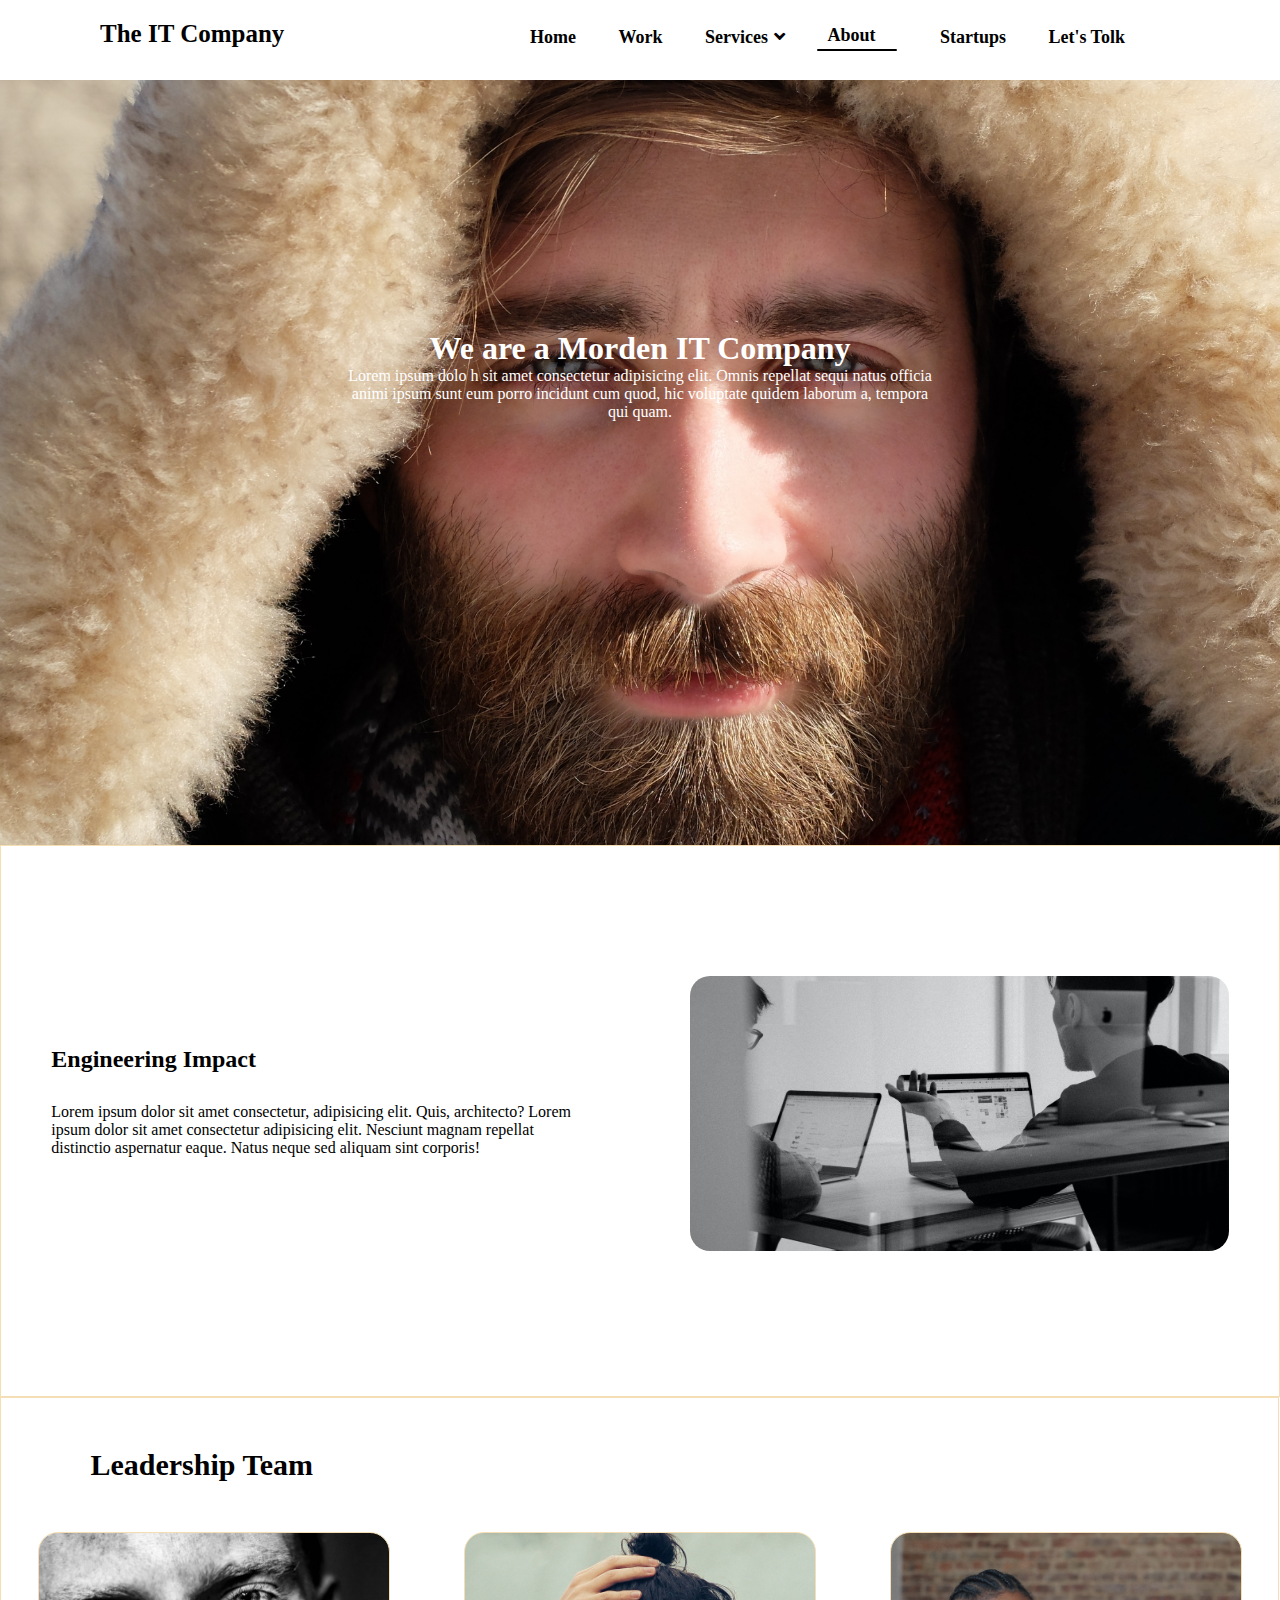
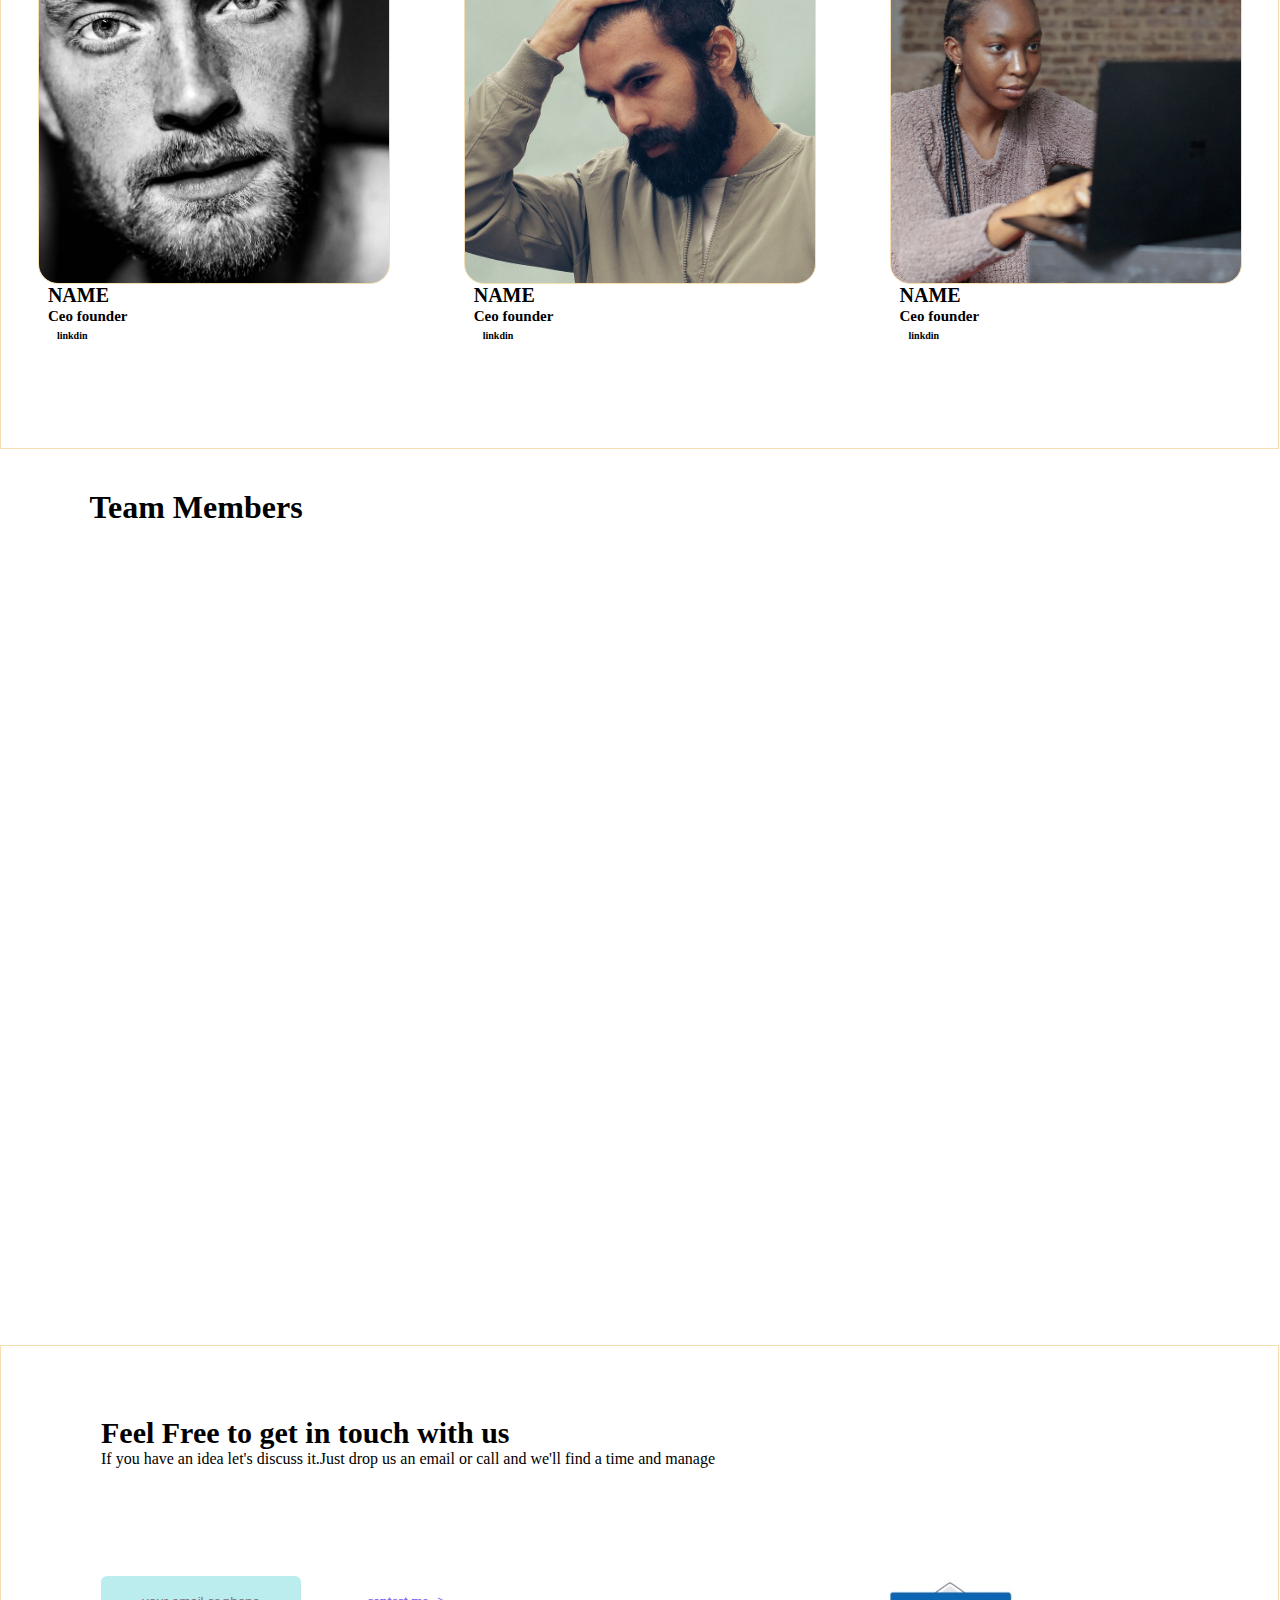
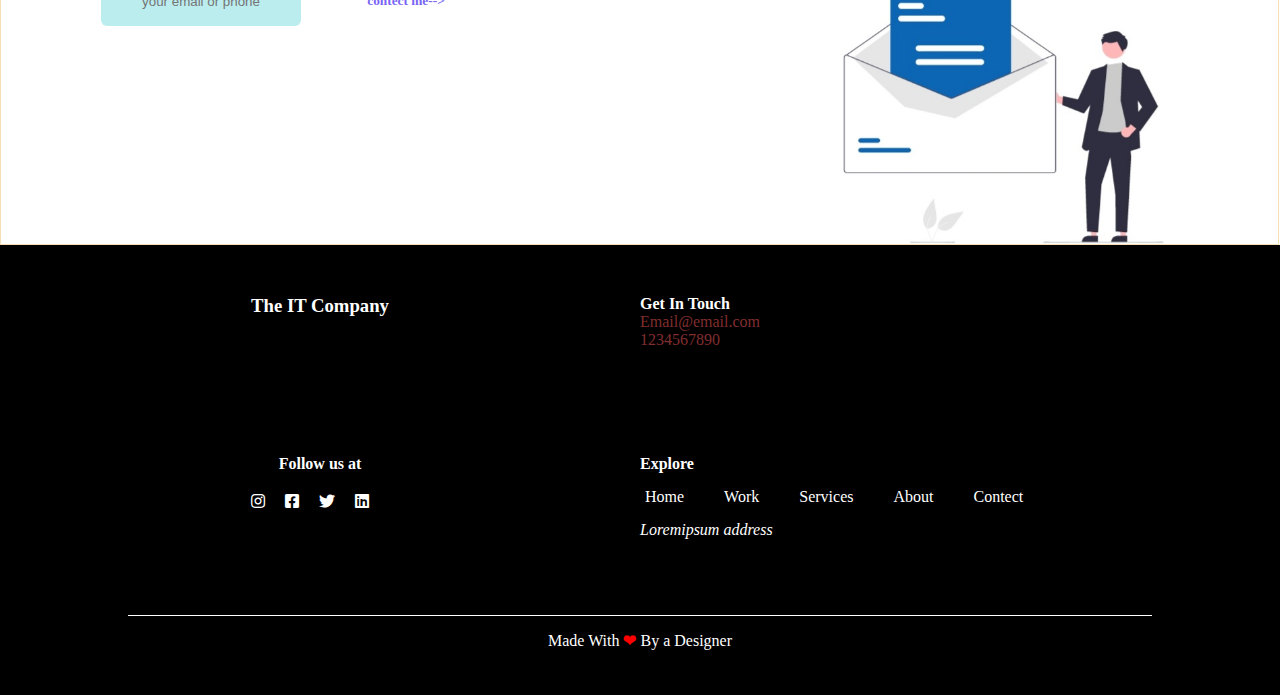
<file: index.html>
<!DOCTYPE html>
<html lang="en">

<head>
    <meta charset="UTF-8">
    <meta http-equiv="X-UA-Compatible" content="IE=edge">
    <meta name="viewport" content="width=device-width, initial-scale=1.0">
    <!-- <link rel="stylesheet" href="http://use.fontawesome.com/releases/v5.5.0/css/all.css"> -->
    <link rel="stylesheet" href="https://cdnjs.cloudflare.com/ajax/libs/font-awesome/5.8.2/css/all.min.css" crossorigin="anonymous" />
    <link rel="stylesheet" href="f1.css">
    <link rel="stylesheet" href="med.css">
    <link rel="stylesheet" href="media.css">
    
    <title>IT Company</title>
    <script src="https://code.jquery.com/jquery-3.6.0.min.js"></script>
    <script src="javas.js"></script>
   

</head>

<body>
    <nav>
        <label class="logo1">The IT Company</label>
        <ul>

            <li><a id="h" href="#">Home</a></li>
            <li><a id="h" href="#">Work</a></li>
            <li><a class="dropdown1" id="h" href="#">Services<i class="fas fa-angle-down"
                        style="margin-left: 6px;"></i></a></li>
            <li><a id="h" class="abou" href="#">About <div class="about"></div></a></li>
            <li><a id="h" href="#">Startups</a></li>
            <li><a id="h" href="#">Let's Tolk</a></li>

        </ul>
        <div class="bha">
            <div class="menu-toggle">
                <span></span>
                <span></span>


            </div>
        </div>
    </nav>
    <div class="dropdown" style="display: none;">
        <div class="up0">
            <ul class="dropdown1">
                <li><a href="#">
                        <div class="sty"><i class="fas fa-mobile-alt"></i></div>Mobile App Development
                    </a></li>
                <li><a href="#">
                        <div class="sty"><i class="fas fa-mobile-alt"></i></div></i>Web Development
                    </a></li>
                <li><a href="#">
                        <div class="sty"><i class="fas fa-mobile-alt"></i></div></i>Backend Developer
                    </a></li>
                <li><a href="#">
                        <div class="sty"><i class="fas fa-mobile-alt"></i></div></i>Embedded Systems
                    </a></li>
                <li><a href="#">
                        <div class="sty"><i class="fas fa-mobile-alt"></i></div></i>ML/AI
                    </a></li>
                <li><a href="#">
                        <div class="sty"><i class="fas fa-mobile-alt"></i></div></i>Video Streaming services
                    </a></li>

            </ul>
        </div>
        <div class="up">
            <ul>
                <li><a href="#">
                        <div class="sty"><i class="fas fa-mobile-alt"></i></div>Fintech
                    </a></li>
                <li><a href="#">
                        <div class="sty"><i class="fas fa-mobile-alt"></i></div></i>UI/UX developoment
                    </a></li>
                <li><a href="#">
                        <div class="sty"><i class="fas fa-mobile-alt"></i></div></i>Graphic Design
                    </a></li>
                <li><a href="#">
                        <div class="sty"><i class="fas fa-mobile-alt"></i></div></i>Cloud & Devops
                    </a></li>
                <li><a href="#">
                        <div class="sty"><i class="fas fa-mobile-alt"></i></div></i>SEO & SMO
                    </a></li>

            </ul>
        </div>

    </div>

    <div class="img">
        <div class="te">
            <h1 class="he1">We are a Morden IT Company</h1>

            <p class="he2">
                Lorem ipsum dolo h sit amet consectetur adipisicing elit. Omnis
                repellat sequi natus officia animi ipsum sunt eum porro incidunt
                cum quod, hic voluptate quidem laborum a, tempora qui quam.</p>

        </div>


    </div>

    <div class="main">
        <div class="box1">
            <h2>Engineering Impact</h2>Lorem ipsum dolor sit amet consectetur, adipisicing elit. Quis, architecto? Lorem
            ipsum dolor sit amet consectetur adipisicing elit. Nesciunt magnam repellat distinctio aspernatur eaque.
            Natus neque sed aliquam sint corporis!
        </div>
        <div class="box2"></div>
    </div>
    <div class="art">
        <p id="tata">Leadership Team</p>
        <article>


            <figcaption>
                <div class="img1"></div>
                <a id="a">NAME</a><br>
                <a id="b">Ceo founder</a><br>
                <a id="c"><i class="fab fa-linkedin"></i>linkdin</a>
            </figcaption>
            <figcaption>
                <div class="img2"></div>
                <a id="a">NAME</a><br>
                <a id="b">Ceo founder</a><br>
                <a id="c"><i class="fab fa-linkedin"></i>linkdin</a>
            </figcaption>
            <figcaption>
                <div class="img3"></div>
                <a id="a">NAME</a><br>
                <a id="b">Ceo founder</a><br>
                <a id="c"><i class="fab fa-linkedin"></i>linkdin</a>

            </figcaption>


        </article>
    </div>
    <div class="slider">
        <h1 class="members">Team Members</h1>
        <article>


            <figcaption>
                <div class="sl1"></div>

            </figcaption>
            <figcaption>
                <div class="sl2"></div>

            </figcaption>
            <figcaption>
                <div class="sl3"></div>

            </figcaption>


        </article>

    </div>
    <div class="hidden"></div>
    <div class="foot11">
        <div class="feel1">
            <div class="m1"><b>Feel Free to get in touch with us</b></div>
            <div class="m2">
                <p>If you have an idea let's discuss it.Just drop us an email or call and we'll find a time and
                    manage</p>
            </div>
        </div>
        <div class="feel2">
            <div id="s1"><input type="email" placeholder="your email or phone"></div>
            <button class="btn btn-1">contect me--></button>
        </div>

        <div class="feel3"></div>
    </div>


    <div class="footer">
        <div class="b1">

            <div class="foot1">
                <h3>The IT Company</h3>
            </div>
            <div class="foot2">
                <b>Get In Touch</b>
                <br>
                <a href="#">Email@email.com</a><br>
                <a href="#">1234567890</a>
            </div>
        </div>

        <div class="b2">
            <div class="foot3">
                <b>Follow us at</b>
                <div class="icon">
                    <p><i class="fab fa-instagram"></i></p>
                    <p><i class="fab fa-facebook-square"></i></p>
                    <p><i class="fab fa-twitter"></i></p>
                    <p><i class="fab fa-linkedin"></i></p>
                    <p></p>
                </div>
            </div>
            <div class="foot4">
                <b>Explore</b><br>
                <ol>
                    <li><a href="1#">Home</a></li>
                    <li><a href="1#">Work</a></li>
                    <li><a href="1#">Services</a></li>
                    <li><a href="1#">About</a></li>
                    <li><a href="1#">Contect</a></li>
                </ol>
                <address class="ad">Loremipsum address</address>

            </div>


        </div>
        <div class="line">

        </div>
        <div class="f">
            <p>Made With <a href=""> <b> &#10084;</b> </a> By a Designer </p>
        </div>

    </div>



</body>

</html>
</file>
<file: f1.css>
* {
  margin: 0;
  padding: 0;
  text-decoration: none;
  list-style: none;
}
body {
  font-family: cursive;
}
nav {
  height: 80px;
  width: 100%;
  background: #ffffff;
}
.logo1 {
  font-size: 25px;
  font-weight: bold;
  color: black;
  padding: 0 100px;
  position: relative;
  top: 20px;
  font-weight: bold;
}
nav ul {
  float: right;
  margin-right: 40px;
  justify-content: center;
  font-size: 10px;
  position: relative;
  right: 100px;
}
nav li {
  display: inline-block;
  margin: 0 15px;
  position: relative;
  top: 25px;

  font-weight: bold;
}
nav a {
  color: black;
  font-size: 18px;
  padding: 7px 10px;
  border-radius: 3px;
}
a.active,
a:hover {
  transition: 0.9s;
}
ul li a:hover {
  color: tomato;
  transition: 0.9s;
}
#h::after {
  content: "";
  display: block;
  position: relative;
  top: 0px;
  left: 50%;

  width: 0%;
  height: 2px;
  background-color: black;
  transition: width 0.5s;
}
#h:hover::after {
  width: 100%;
  transition: 250ms;
  -webkit-transform: translateX(-50%) scaleX(1);
  transform: translateX(-50%) scaleX(1);
  width: 100%;
  transition: width 0.5s;
}
#bha {
  cursor: pointer;
}

.menu-toggle {
  margin: 0;
  padding: 0;
  position: absolute;
  top: 4%;
  left: 55%;
  transform: translate(1%);
  cursor: pointer;
  visibility: hidden;
}
span {
  width: 35px;
  height: 5px;
  display: block;
  background-color: rgb(14, 13, 13);
  margin: 8px;
  cursor: pointer;
  transition: 0.3s all;
  border-radius: 30px;
}
.menu-toggle.active span:nth-child(1) {
  transform: rotate(45deg);
  position: absolute;
  top: 0px;
  left: 0px;
}
.menu-toggle.active span:nth-child(2) {
  transform: rotate(-45deg);
  position: absolute;
  top: 0px;
  left: 0px;
}
.img {
  background-image: url(p2/p6.jpg);
  height: 85vh;
  width: 100%;
  background-position: center;
  background-size: cover;
  display: flex;
}
.te {
  height: 200px;
  width: 600px;
  font-family: cursive;
  color: white;
  text-align: center;
  margin: 250px auto;
}
.main {
  height: 550px;
  width: 99.8%;
  display: flex;
  margin: 0 auto;
  border: 1px solid wheat;
  font-family: cursive;
}

.box1 {
  width: 45%;
  height: 50%;
  margin-top: 200px;
  margin-right: 50px;
  margin-left: 50px;
}
.box2 {
  width: 45%;
  height: 50%;
  background-image: url(p2/p2.jpg);
  background-position: center;
  background-size: cover;
  background-repeat: no-repeat;
  border-radius: 20px;
  margin-top: 130px;
  margin-right: 50px;
  margin-left: 50px;
}
.box1 h2 {
  margin-bottom: 30px;
}

.art {
  margin: 0;
  padding: 0;
  height: 650px;
  width: 99.8%;
  border: 1px solid wheat;
}
article {
  margin-top: 100px;
  box-sizing: border-box;
  display: flex;
  overflow: hidden;
  justify-content: space-around;
}
.img1 {
  height: 350px;
  width: 350px;
  border: 1px solid wheat;

  background-image: url(p2/p3.jpg);
  background-position: center center;
  background-size: cover;
  background-repeat: no-repeat;
  border-radius: 20px;
}
.img2 {
  height: 350px;
  width: 350px;
  border: 1px solid wheat;

  background-image: url(p2/p4.jpg);
  background-position: center center;
  background-size: cover;
  background-repeat: no-repeat;
  border-radius: 20px;
}
.img3 {
  height: 350px;
  width: 350px;
  border: 1px solid wheat;

  background-image: url(p2/p5.jpg);
  background-position: center center;
  background-size: cover;
  background-repeat: no-repeat;
  border-radius: 20px;
}
figcaption {
  margin-left: 0%;
}
figcaption i {
  visibility: hidden;
}

#tata {
  position: relative;
  top: 50px;

  color: black;
  font-size: 30px;
  font-weight: bold;
  margin-left: 7%;
}
#a {
  font-weight: bold;
  font-size: 20px;
  font-family: cursive;
  margin-left: 10px;
}
#b {
  font-weight: bold;
  font-size: 15px;
  font-family: cursive;
  margin-left: 10px;
}
#c {
  font-weight: bold;
  font-size: 10px;
  font-family: cursive;
  margin-left: 10px;
}
.slider {
  height: 95vh;
  width: 100%;
}
.members {
  margin-top: 40px;
  margin-left: 7%;
  margin-bottom: 30px;
}
.hidden {
  height: 1px;
  width: 100%;

  position: relative;
  top: -173px;
  visibility: hidden;

  background-color: #ffffff;
}
.slider article {
  width: 100%;
  height: 410px;

  display: flex;
  position: relative;
  top: -70px;
  justify-content: space-around;

  overflow-x: scroll;
  z-index: 1;
}
.sl1 {
  height: 350px;
  width: 800px;
  background-image: url(p2/p7.jpg);
  background-position: center center;
  background-size: cover;
  background-repeat: no-repeat;
  border-radius: 20px;
  margin-right: 100px;
  margin-left: 1530px;
}

.sl2 {
  height: 350px;
  width: 800px;
  background-image: url(p2/p10.jpg);
  background-position: center center;
  background-size: cover;
  background-repeat: no-repeat;
  border-radius: 20px;
  margin-right: 100px;
}
.sl3 {
  height: 350px;
  width: 800px;

  background-image: url(p2/p11.jpg);
  background-position: center center;
  background-size: cover;
  background-repeat: no-repeat;
  border-radius: 20px;
  margin-right: 100px;
}
.slider article figcaption {
  margin-left: 0%;
}
.foot11 {
  height: 500px;
  width: 99.9%;
  position: relative;
  border: 1px solid wheat;
  box-sizing: border-box;
}
.feel1 {
  height: 150px;
  width: 60%;

  position: relative;
  top: 70px;
  left: 100px;
}
.feel1 b {
  font-weight: bold;
  font-size: 30px;
  font-family: cursive;
}
.feel1 p {
  font-family: cursive;
}
.feel2 {
  height: 100px;
  width: 60%;

  display: flex;
  position: relative;
  top: 70px;
  left: 100px;
}
#s1 {
  height: 50px;
  width: 200px;

  position: relative;
  top: 10px;
}
#s1 input {
  height: 50px;
  width: 200px;
  border-radius: 6px;
  border: 0;
  outline: none;
  background-color: rgba(31, 195, 201, 0.3);
  text-align: center;
}
.btn {
  height: 50px;
  width: 190px;

  margin-left: 10px;
  background: none;
  border: none;
  color: #7864f4;
  font-weight: bold;
  position: relative;
  border-radius: 10px;
  overflow: hidden;
  top: 10px;
  font-family: cursive;
}
.btn:before {
  content: "";
  position: absolute;
  background: blue;
  top: 0;
  left: 0;
  width: 100%;
  height: 100%;
  z-index: -1;
  transition: all 0.5s;
}
.btn:hover {
  color: black;
  transition: all 0.5s;
  font-size: 15px;
}
.btn-1::before {
  border-radius: 0 0 50% 50%;
  height: 0;
}
.btn-1:hover:before {
  height: 100%;
  transition: 950ms;
}

.feel3 {
  height: 400px;
  width: 400px;
  background-image: url(p2/p20.jpg);
  background-repeat: no-repeat;
  background-size: cover;
  background-position: center;
  position: relative;
  top: -152px;
  margin-left: auto;
  margin-right: 100px;
}
.footer {
  height: 50vh;
  width: 100%;
  background-color: #000000;
  color: #ffffff;
}

.foot1 {
  height: 50%;
  width: 100%;
  text-align: center;
  margin-top: 50px;
}
.foot2 {
  height: 50%;
  width: 100%;
  margin-top: 50px;
}
.foot3 {
  height: 50%;
  width: 100%;
  margin-top: 30px;
  text-align: center;
}
.foot4 {
  height: 50%;
  width: 100%;
  margin-top: 30px;
  list-style-type: none;
}
.b1 {
  height: 40%;
  width: 100%;
  display: flex;
}
.b2 {
  height: 40%;
  width: 100%;

  display: flex;
}
ol {
  display: flex;
  list-style-type: none;
  margin-top: 15px;
  margin-bottom: 15px;
  margin-left: 5px;
}
ol li a {
  color: #ffffff;
  text-decoration: none;
  margin-right: 40px;
}
.foot2 a {
  color: rgb(128, 46, 46);
}
span {
  color: aliceblue;
  font-size: 34px;
}
.icon {
  display: flex;
  margin-top: 20px;
  justify-content: center;
}
.icon i {
  margin-right: 20px;
}

.line {
  height: 10px;

  width: 80%;
  border-bottom: 1px solid white;
  margin-left: 10%;
}
.line {
  height: 10px;

  width: 80%;
  border-bottom: 1px solid white;
  margin-left: 10%;
}
.f {
  text-align: center;
  margin-top: 15px;
}
.f b {
  color: red;
}
.f a {
  text-decoration: none;
}
.dropdown {
  height: 460px;
  width: 550px;
  background-color: whitesmoke;
  position: absolute;
  left: 50%;
  top: 90px;
  background-image: url(p2/p13.jpg);
  background-size: cover;
  background-position: center;
  background-repeat: no-repeat;
  display: flex;
  box-shadow: 0 1px 12px 0 rgb(128, 128, 128, 0.25);
  border-radius: 20px;
}
.dropdown::before {
  content: "";
  position: absolute;
  top: -3%;
  left: 10%;
  border: 10px solid;
  border-color: transparent transparent #f8f6f6 transparent;
}

.dropdown ul li {
  padding: 2px;
  margin-left: 30px;
  padding-left: 0px;
  list-style: none;

  transition: 0.5s all ease;
  border-top: 1px solid transparent;
}
.dropdown > ul > li {
  display: block;
  color: rgb(15, 9, 9);
}
.dropdown ul li:hover {
  transform: scale(1.05);
  /* box-shadow: 0 1px 12px 0 rgb(128,128,128,.25); */
}
.up {
  position: relative;
  margin-top: 50px;
}
.dropdown ul li a {
  text-decoration: none;
  font-weight: bold;
  color: black;
  font-family: cursive;
}
.sty {
  height: 40px;
  width: 40px;
  border-radius: 50%;
  background-color: rgba(167, 229, 245, 0.5);
  position: relative;
  margin-left: -55px;
  top: 30px;
}
.sty .fas {
  position: relative;
  top: 8px;
  left: 12px;
  font-size: 24px;
}
.up {
  position: relative;
  top: -50px;
  left: 100px;
}
.up0 {
  position: relative;

  left: 50px;
}
.about {
  position: relative;
  width: 80px;
  height: 2px;
  background-color: black;
  border-radius: 5px;
  top: 2.5px;
}
.abou {
  overflow: hidden;
}
</file>
<file: med.css>
/* @media (max-width:1024px){
    @media (min-width: 320px) and (max-width: 480px) { */

/* @media screen and (max-width:600px) { */
    @media (min-width: 481px) and (max-width: 768px) {
 
        body{
            width:100%;
            border: white;
        } 
        nav.icon1{
            display: block;
    
    
        }
        .logo1{
    
    
            font-size: 30px;
            position: relative;
            top: 50px;
            right:80px;
           
        }
        nav ul{
            position: fixed;
            width: 100%;
            height: 100vh;
            background: white;
            top: 100px;
            left: -150%;
            text-align: center;
            transition: all .5s;
            z-index: 1;
            overflow:hidden ;
           
           
        }
        nav li{
            display: block;
            margin: 40px 0;
            line-height: 30px;
        }
        nav a{
            font-size: 25px;
    
        }
        a.active,a:hover{
            border: none;
            color:black;
        }
        nav ul.show{
            left: 0;
        } 
      nav{
            height: 100px;
            width: 100%;
            border: none;
            background-color:#FFFFFF;
            position: fixed;
            z-index: 2;
            border: 1px solid red;
           }  
      
        .img{
            background-image: url(p2/p6.jpg);
            height: 85vh;
            width: 95%;
           margin: auto;
        }
        .te{ height: 200px;
            width: 400px ;
            margin:450px auto ;
    
        } 
        .main{
          height: 1100px;
          width: 100%;
           display: block;
           border: none;
           margin: auto;
           padding-top: 30px;
           
        }
        .box1{
            width: 90%;
            height: 300px;
            margin-top: 20px;
            font-size: 25px;
            margin: auto;
    
           
            
        } 
        .box2{
            width: 90%;
            height:650px;
             background-image: url(p2/p2.jpg);
            background-position: center;
            background-size: cover;
            background-repeat: no-repeat;
            border-radius: 20px;
           
            margin: auto;
            margin-top: 70px;
        }
        .art {
            margin: 0;
            padding: 0;
            height: 2000px;
            width:99.8%;
            border: none;
            border: 1px solid bisque;
        }
        article {
                    
            box-sizing:none; 
             display: block;
             margin: auto;
             margin-top: 130px;
        }
        .img1{
            height: 500px;
            width: 95%;
            position: relative;
            left: 0px;
            border: none;
            margin: auto;
           
        }
        .img2{
            height: 500px;
            width: 95%;
            position: relative;
            left: 0px;
            border: none;
            margin: auto;
        }
        .img3{
            height: 500px;
            width: 95%;
            position: relative;
            left: 0px;
            border: none;
            margin: auto;
        }
       
        figcaption i{
            visibility: visible;
            margin-right: 10px;
            color: blue;
            
            width: 20px;
        }  
       
    
        .hidden{
         visibility: hidden;
        }  
        #tata{
            position: relative;
           top: 60px;
           margin-left: 13%;
            
           color:black;
           font-size: 40px;
           font-weight: bold; 
        }
        #a{
    
            margin-left: 8%;
        }
        #b{
            font-weight: bold;
             font-size: 20px;
             margin-left: 8%;
        }
        
        #c{
            position: relative;
           top: -25px;
          left: 70%;
          font-size: 20px;
        }
        
        .slider{
            height: 650px;
            width: 100%;
        
        }
        .slider article{
            height: 440px;
            width: 100%;
            
            position: relative;
            top: -60px;    
           
        }
        .sl1{
            height: 400px;
            width: 500px;
           
        }
        .sl2{
            height: 400px;
            width: 500px;
        }
        .sl3{
            height: 400px;
            width: 500px;
        }
        .foot11{
            height: 900px;
             width: 99.8%;
            box-sizing: border-box;
            border: 1px solid bisque;
        }
        .feel1{
            height: 250px;
            width: 100%;
            position: relative;
            top: 10px;
            left: 0;
         }
         
         .m1{
            width: 300px;
            height: 100px;
            position: relative;
            left: 0px;
            top: 30px;
            color: blue;
            font-size: 30px;
            margin: auto;
        }
        .m1 b{
            font-size: 35px;
        }
        .m2{
            width: 80%;
            height: 200px;
            position: relative;
            top: 50px;
            left:0px;
            font-family: cursive;
            margin: auto;
        }
        .feel1 p{
            z-index: 1;
            font-size: 30px;
        }
        .feel3{
            height: 340px;
            width: 90%;
            position: relative;
            left: 5%;
            top: -70px;
        }
        .feel2{
            height: 100px;
            width: 100%;
           display: block;
            position: relative;
            top: 475px;
            left: 0;
        } 
        
        #s1{
            position: relative;
            left: 0;
              
               width: 94%;
               margin: auto;
        }
        
        #s1 input{
            height: 60px;
            width: 100%;
            border-radius: 6px;
            border: 0;
            outline: none;
            background-color: rgba(145, 148, 148, 0.3);
            text-align: center;
            font-size: 20px;
            margin: auto;
    
        }
        .btn{
            height: 60px;
            width: 94%;
           position: relative;
           left: 0PX;
           text-align: center;
           top: 30px;
          padding-top: px;
          color: black;
          font-size: 22px;
          background-color: blue;
          border-radius: 5px;
          margin-left: 3%;
        }
        .btn:hover{
            font-size: 22px;
            
        }
        .footer{
            height: 700px;
            width:100%;
        }
        .foot1{
            height: 150px;
            width: 100%;
            text-align: left;
            position: relative;
            top: 40px;
            left: 20px;
            font-size: 25px;
        }
         .foot2{
            height: 150px;
            width: 100%;
            position: relative;
            top: -90px;
            margin-left: 20px;
            font-size: 30px;
         }
          .foot3{
            height: 150px;
            width: 100%;
            position: relative;
            top: -10px;
            margin-left: 20px;
            font-size: 30px;
            text-align: left;
          }
        
         .foot4{
            height: 150px;
            width:100%;
            position: relative;
            top: -80px;
            margin-left: 20px;
            font-size: 30px;
            text-align: left;
            overflow:hidden ;
           list-style-type: none;
        }
        
        .b1{
            display:block;
            overflow: hidden;
            
        }
    
        .b2{
                                    
            display:block;
            overflow: hidden;
        }  
        ol{
                                   
            margin-left: 3px;
            font-size: 16px;   
        }
        .icon{
            margin-top: 20px;
            justify-content: left;
            
         } 
         .bha{
            visibility: visible;
        }
        .menu-toggle{
            position: absolute;
            top: 9%;
            left: 80%;
            display: block;
            margin-top: 40px;
            z-index: 1;
            visibility: visible;
        } 
        span{
            width: 30px ;
            height: 5px;
            display: block;
            background-color:black;
            margin: 8px;
            cursor: pointer;
            transition: .3s all;
            border-radius: 30px;
        } 
        address{
            font-size: 20px;
        }
        .dropdown{
            display: none;
        }
        .about{
            display: none;
        }
         .dropdown {
            height: 0px;
            width: 0px;
            display: none;
           
        }
        .up0{
            display: none;
        }
        .up{
            display: none;
        }
        #h i{
            display: none;
        }
    }
</file>
<file: media.css>
/* @media screen and (max-width:600px) { */
@media (min-width: 320px) and (max-width: 480px) {
  body {
    width: 100%;
    border: white;
  }
  nav.icon1 {
    display: block;
  }
  .logo1 {
    font-size: 20px;
    position: relative;
    top: 20px;
    right: 85px;
  }
  nav ul {
    position: fixed;
    width: 100%;
    height: 100vh;
    background: white;
    top: 80px;
    left: -150%;
    text-align: center;
    transition: all 0.5s;
    z-index: 1;
    overflow: hidden;
  }
  nav li {
    display: block;
    margin: 0px 0;
    line-height: 30px;
  }
  nav a {
    font-size: 15px;
  }
  a.active,
  a:hover {
    border: none;
    color: black;
  }
  nav ul.show {
    left: 0;
  }
  nav {
    height: 80px;
    width: 100%;
    border: none;
    background-color: #ffffff;
    position: fixed;
    z-index: 2;
  }

  .img {
    background-image: url(p2/p6.jpg);
    height: 400px;
    width: 95%;
    margin: auto;
    background-size: cover;
    background-repeat: no-repeat;
    background-position: center;
  }
  .te {
    height: 140px;
    width: 80%;
    margin: 250px auto;
  }
  .he1{
    font-size: 18px;

  }
  .he2{
    font-size: 12px;

  }
  .main {
    height: 740px;
    width: 100%;
    display: block;
    border: none;
    margin: auto;
    padding-top: 30px;
  }
  .box1 {
    width: 90%;
    height: 250px;
    margin-top: 20px;
    font-size: 17px;
    margin: auto;
    border: 1px solixd red;
  }
  .box2 {
    width: 90%;
    height: 400px;
    background-image: url(p2/p2.jpg);
    background-position: center;
    background-size: cover;
    background-repeat: no-repeat;
    border-radius: 20px;

    margin: auto;
    margin-top: 10px;
  }
  .art {
    margin: 0;
    padding: 0;
    height: 1250px;
    width: 99.8%;
    border: none;
    border: 1px solid bisque;
  }
  article {
    box-sizing: none;
    display: block;
    margin: auto;
    margin-top: 90px;
  }
  .img1 {
    height: 300px;
    width: 95%;
    position: relative;
    left: 0px;
    border: none;
    margin: auto;
   
  }
  .img2 {
    height: 300px;
    width: 95%;
    position: relative;
    left: 0px;
    border: none;
    margin: auto;
  }
  .img3 {
    height: 300px;
    width: 95%;
    position: relative;
    left: 0px;
    border: none;
    margin: auto;
  }

  figcaption i {
    visibility: visible;
    margin-right: 10px;
    color: blue;

    width: 20px;
  }

  .hidden {
    visibility: hidden;
  }
  #tata {
    position: relative;
    top: 40px;
    margin-left: 20%;

    color: black;
    font-size: 23px;
    font-weight: bold;
  }
  #a {
    margin-left: 8%;
    font-size: 14px;
  }
  #b {
    font-weight: bold;
    font-size: 15px;
    margin-left: 8%;
  }

  #c {
    position: relative;
    top: -25px;
    left: 70%;
    font-size: 15px;
  }

  .slider {
    height: 380px;
    width: 100%;
  }
  .slider article {
    height: 300px;
    width: 100%;

    position: relative;
    top: -60px;
  }
  .members {
    font-size: 23px;
    text-align: center;
    align-self: center;
    margin: auto;
    margin-top: 25px;
  }
  .sl1 {
    height: 250px;
    width: 400px;
    margin-left: 1250px;
  }
  .sl2 {
    height: 250px;
    width: 400px;
  }
  .sl3 {
    height: 250px;
    width: 400px;
  }
  .foot11 {
    height: 590px;
    width: 99.8%;
    box-sizing: border-box;
    border: 1px solid bisque;
  }
  .feel1 {
    height: 220px;
    width: 100%;
    position: relative;
    top: 10px;
    left: 0;
  }

  .m1 {
    width: 50%;
    height: 100px;
    position: relative;
    left: 0px;
    top: 30px;
    color: blue;
    margin: auto;
  }
  .m1 b {
    font-size: 20px;
  }
  .m2 {
    width: 80%;
    height: 200px;
    position: relative;
    top: 10px;
    left: 0px;
    font-family: cursive;
    margin: auto;
  }
  .feel1 p {
    z-index: 1;
    font-size: 18px;
  }
  .feel3 {
    height: 200px;
    width: 90%;
    position: relative;
    left: 5%;
    top: -120px;
    background-size: cover;
  }
  .feel2 {
    height: 100px;
    width: 100%;
    display: block;
    position: relative;
    top: 390px;
    left: 0;
  }

  #s1 {
    position: relative;
    left: 0;
    top: -150px;
    width: 94%;
    margin: auto;
  }

  #s1 input {
    height: 45px;
    width: 100%;
    border-radius: 6px;
    border: 0;
    outline: none;
    background-color: rgba(145, 148, 148, 0.3);
    text-align: center;
    font-size: 14px;
    margin: auto;
  }
  .btn {
    height: 45px;
    width: 94%;
    position: relative;
    left: 0px;
    text-align: center;
    top: -145px;
    color:white;
    font-size: 15px;
    background-color: blue;
    border-radius: 5px;
    margin-left: 3%;
  }
  .btn:hover {
    font-size: 18px;
  }
  .footer {
    height: 480px;
    width: 100%;
  }
  .b1 {
    height: 200px;
    width: 98%;
  }
  .foot1 {
    height: 100px;
    width: 95%;
    text-align: left;
    position: relative;
    top: 20px;
    left: 20px;
    font-size: 17px;
  }
  .foot2 {
    height: 100px;
    width: 95%;
    position: relative;
    top: -80px;
    margin-left: 20px;
    font-size: 15px;
  }
  .foot3 {
    height: 80px;
    width: 95%;
    position: relative;
    top: -20px;
    margin-left: 20px;
    font-size: 15px;
    text-align: left;
  }

  .foot4 {
    height: 150px;
    width: 100%;
    position: relative;
    top: -50px;
    margin-left: 20px;
    font-size: 15px;
    text-align: left;
    overflow: hidden;
    list-style-type: none;
  }

  .b1 {
    display: block;
    overflow: hidden;
  }

  .b2 {
    display: block;
    overflow: hidden;
  }
  .foot4 ol li a {
    margin-left: 1px;
    font-size: 13px;
    margin-right: 15px;
  }
  .ad {
    font-size: 13px;
  }
  .line {
    position: relative;
    top: 10px;
  }
  .f {
    position: relative;
    top: 10px;
    font-size: 14px;
  }
  .icon {
    margin-top: 0px;
    justify-content: left;
  }
  .bha {
    visibility: visible;
  }
  .menu-toggle {
    position: absolute;
    top: -18px;
    left: 80%;
    display: block;
    margin-top: 40px;
    z-index: 1;
    visibility: visible;
  }
  span {
    width: 26px;
    height: 4px;
    display: block;
    background-color: black;
    margin: 7px;
    cursor: pointer;
    transition: 0.3s all;
    border-radius: 30px;
  }

  .dropdown {
    display: none;
  }
  .about {
    display: none;
  }
  .dropdown {
    height: 0px;
    width: 0px;
    display: none;
  }
  .up0 {
    display: none;
  }
  .up {
    display: none;
  }
  #h i {
    display: none;
  }
  .dropdown::before {
    display: none;
  }
}
</file>
